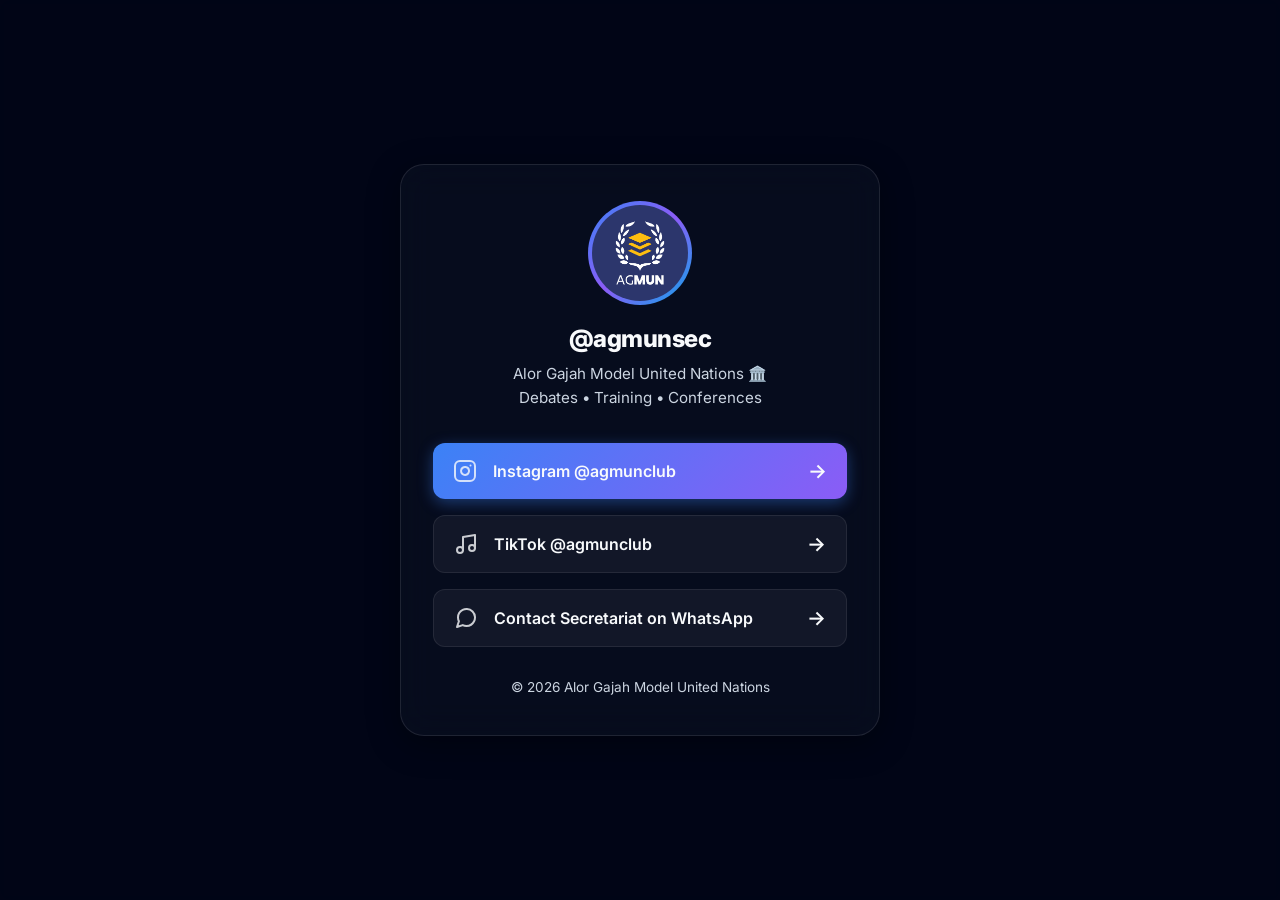
<file: index.html>
<!DOCTYPE html>
<html lang="en">
<head>
    <meta charset="UTF-8">
    <meta name="viewport" content="width=device-width, initial-scale=1.0">
    <meta name="description" content="AGMUN (Alor Gajah Model United Nations) is a club in UiTM Alor Gajah focusing on mock parliamentary debates and public speaking.">
    <title>AGMUN - Alor Gajah Model United Nations</title>
    <link rel="stylesheet" href="styles.css">
    <link rel="preconnect" href="https://fonts.googleapis.com">
    <link rel="preconnect" href="https://fonts.gstatic.com" crossorigin>
    <link href="https://fonts.googleapis.com/css2?family=Inter:wght@400;600;800&display=swap" rel="stylesheet">
</head>
<body>
    <!-- Slideshow background -->
    <div class="slideshow-bg">
        <div class="slide slide-1"></div>
        <div class="slide slide-2"></div>
        <div class="slide slide-3"></div>
    </div>
    <div class="blur-overlay"></div>

    <div class="container glass-panel">
        <header class="header">
            <div class="profile-image">
                <img src="logo.png" alt="AGMUN Logo">
            </div>
            <h1 class="title">@agmunsec</h1>
            <p class="description">
                Alor Gajah Model United Nations 🏛️<br>Debates • Training • Conferences
            </p>
        </header>

        <main>
            <nav class="links-container" aria-label="Important Links">
                <a href="https://instagram.com/agmunclub" target="_blank" rel="noopener noreferrer" class="link-button primary">
                    <svg class="button-icon-left" xmlns="http://www.w3.org/2000/svg" width="24" height="24" viewBox="0 0 24 24" fill="none" stroke="currentColor" stroke-width="2" stroke-linecap="round" stroke-linejoin="round"><rect x="2" y="2" width="20" height="20" rx="5" ry="5"></rect><path d="M16 11.37A4 4 0 1 1 12.63 8 4 4 0 0 1 16 11.37z"></path><line x1="17.5" y1="6.5" x2="17.51" y2="6.5"></line></svg>
                    <span class="button-text">Instagram @agmunclub</span>
                    <span class="button-icon-right">→</span>
                </a>
                <a href="https://tiktok.com/@agmunclub" target="_blank" rel="noopener noreferrer" class="link-button">
                    <svg class="button-icon-left" xmlns="http://www.w3.org/2000/svg" width="24" height="24" viewBox="0 0 24 24" fill="none" stroke="currentColor" stroke-width="2" stroke-linecap="round" stroke-linejoin="round"><path d="M9 18V5l12-2v13"></path><circle cx="6" cy="18" r="3"></circle><circle cx="18" cy="16" r="3"></circle></svg>
                    <span class="button-text">TikTok @agmunclub</span>
                    <span class="button-icon-right">→</span>
                </a>
                <a href="contact.html" class="link-button">
                    <svg class="button-icon-left" xmlns="http://www.w3.org/2000/svg" width="24" height="24" viewBox="0 0 24 24" fill="none" stroke="currentColor" stroke-width="2" stroke-linecap="round" stroke-linejoin="round"><path d="M21 11.5a8.38 8.38 0 0 1-.9 3.8 8.5 8.5 0 0 1-7.6 4.7 8.38 8.38 0 0 1-3.8-.9L3 21l1.9-5.7a8.38 8.38 0 0 1-.9-3.8 8.5 8.5 0 0 1 4.7-7.6 8.38 8.38 0 0 1 3.8-.9h.5a8.48 8.48 0 0 1 8 8v.5z"></path></svg>
                    <span class="button-text">Contact Secretariat on WhatsApp</span>
                    <span class="button-icon-right">→</span>
                </a>
            </nav>
        </main>

        <footer class="footer">
            <p>&copy; 2026 Alor Gajah Model United Nations</p>
        </footer>
    </div>
</body>
</html>
</file>
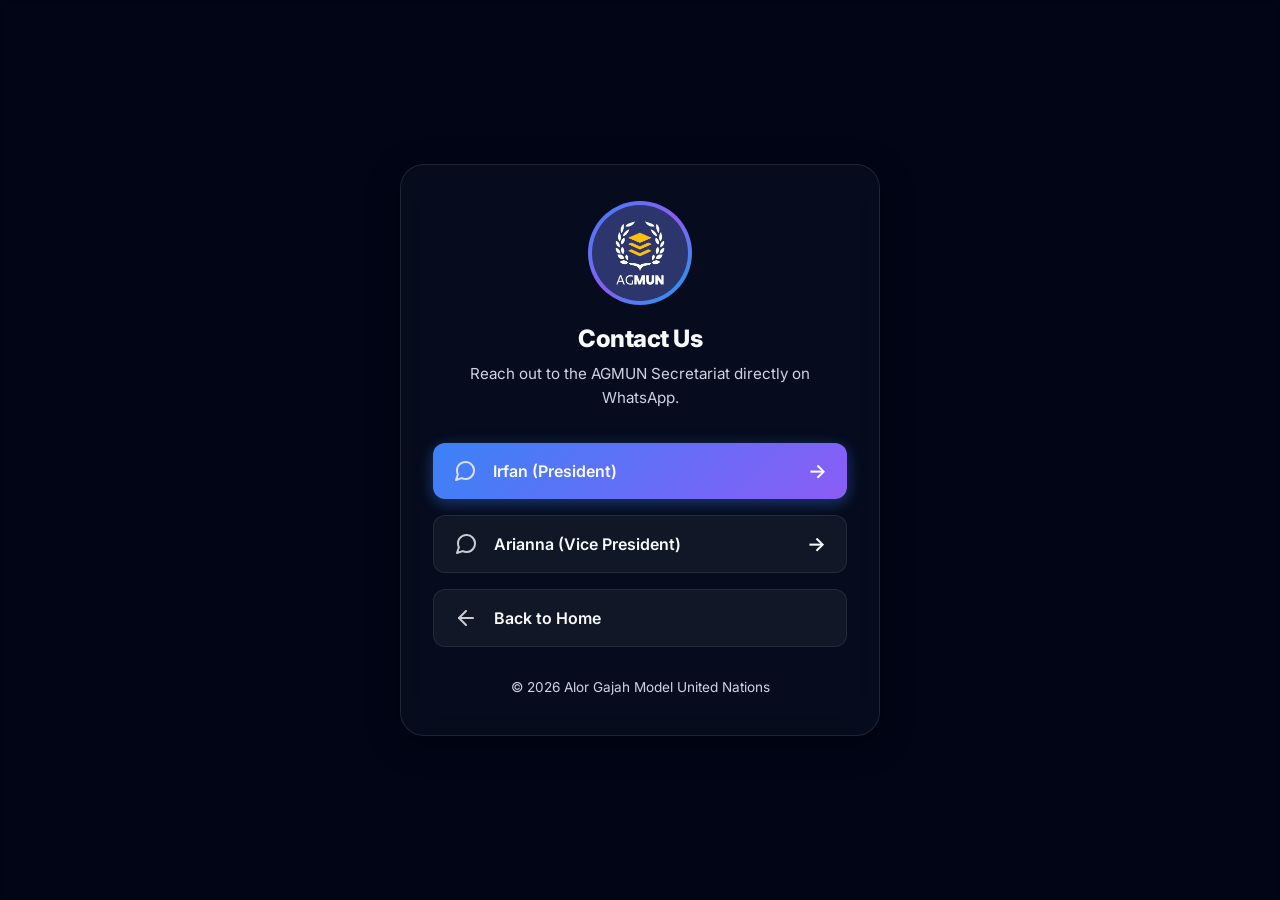
<file: contact.html>
<!DOCTYPE html>
<html lang="en">
<head>
    <meta charset="UTF-8">
    <meta name="viewport" content="width=device-width, initial-scale=1.0">
    <meta name="description" content="Contact the AGMUN Secretariat on WhatsApp.">
    <title>Contact AGMUN</title>
    <link rel="stylesheet" href="styles.css">
    <link rel="preconnect" href="https://fonts.googleapis.com">
    <link rel="preconnect" href="https://fonts.gstatic.com" crossorigin>
    <link href="https://fonts.googleapis.com/css2?family=Inter:wght@400;600;800&display=swap" rel="stylesheet">
</head>
<body>
    <!-- Slideshow background -->
    <div class="slideshow-bg">
        <div class="slide slide-1"></div>
        <div class="slide slide-2"></div>
        <div class="slide slide-3"></div>
    </div>
    <div class="blur-overlay"></div>

    <div class="container glass-panel">
        <header class="header">
            <div class="profile-image">
                <img src="logo.png" alt="AGMUN Logo">
            </div>
            <h1 class="title">Contact Us</h1>
            <p class="description">
                Reach out to the AGMUN Secretariat directly on WhatsApp.
            </p>
        </header>

        <main>
            <nav class="links-container" aria-label="Contact Links">
                <a href="https://wa.me/601130723172" target="_blank" rel="noopener noreferrer" class="link-button primary">
                    <svg class="button-icon-left" xmlns="http://www.w3.org/2000/svg" width="24" height="24" viewBox="0 0 24 24" fill="none" stroke="currentColor" stroke-width="2" stroke-linecap="round" stroke-linejoin="round"><path d="M21 11.5a8.38 8.38 0 0 1-.9 3.8 8.5 8.5 0 0 1-7.6 4.7 8.38 8.38 0 0 1-3.8-.9L3 21l1.9-5.7a8.38 8.38 0 0 1-.9-3.8 8.5 8.5 0 0 1 4.7-7.6 8.38 8.38 0 0 1 3.8-.9h.5a8.48 8.48 0 0 1 8 8v.5z"></path></svg>
                    <span class="button-text">Irfan (President)</span>
                    <span class="button-icon-right">→</span>
                </a>
                <a href="https://wa.me/601162319748" target="_blank" rel="noopener noreferrer" class="link-button">
                    <svg class="button-icon-left" xmlns="http://www.w3.org/2000/svg" width="24" height="24" viewBox="0 0 24 24" fill="none" stroke="currentColor" stroke-width="2" stroke-linecap="round" stroke-linejoin="round"><path d="M21 11.5a8.38 8.38 0 0 1-.9 3.8 8.5 8.5 0 0 1-7.6 4.7 8.38 8.38 0 0 1-3.8-.9L3 21l1.9-5.7a8.38 8.38 0 0 1-.9-3.8 8.5 8.5 0 0 1 4.7-7.6 8.38 8.38 0 0 1 3.8-.9h.5a8.48 8.48 0 0 1 8 8v.5z"></path></svg>
                    <span class="button-text">Arianna (Vice President)</span>
                    <span class="button-icon-right">→</span>
                </a>
                <a href="index.html" class="link-button">
                    <svg class="button-icon-left" xmlns="http://www.w3.org/2000/svg" width="24" height="24" viewBox="0 0 24 24" fill="none" stroke="currentColor" stroke-width="2" stroke-linecap="round" stroke-linejoin="round"><line x1="19" y1="12" x2="5" y2="12"></line><polyline points="12 19 5 12 12 5"></polyline></svg>
                    <span class="button-text">Back to Home</span>
                </a>
            </nav>
        </main>

        <footer class="footer">
            <p>&copy; 2026 Alor Gajah Model United Nations</p>
        </footer>
    </div>
</body>
</html>
</file>
<file: styles.css>
:root {
    --bg-color: #020617; /* Very dark slate */
    --text-primary: #f8fafc;
    --text-secondary: #cbd5e1;
    
    /* Brand Colors */
    --brand-primary: #3b82f6;
    --brand-primary-light: #60a5fa;
    --brand-secondary: #8b5cf6;
    
    /* Mesh Gradient Colors */
    --blob-1: #3b82f6; /* Blue */
    --blob-2: #8b5cf6; /* Purple */
    --blob-3: #0ea5e9; /* Light Blue */
    --blob-4: #6366f1; /* Indigo */

    /* Glassmorphism */
    --glass-bg: rgba(15, 23, 42, 0.4);
    --glass-border: rgba(255, 255, 255, 0.1);
    --glass-shadow: 0 8px 32px 0 rgba(0, 0, 0, 0.37);
    
    /* Button Styles */
    --button-bg: rgba(255, 255, 255, 0.05);
    --button-hover-bg: rgba(255, 255, 255, 0.15);

    --spacing-unit: 8px; /* 8px grid system base */
}

* {
    margin: 0;
    padding: 0;
    box-sizing: border-box;
}

body {
    font-family: 'Inter', sans-serif;
    background-color: var(--bg-color);
    color: var(--text-primary);
    min-height: 100vh;
    display: flex;
    flex-direction: column;
    align-items: center;
    justify-content: center;
    padding: calc(var(--spacing-unit) * 6) calc(var(--spacing-unit) * 3);
    overflow-x: hidden;
    position: relative;
}

/* Slideshow Background */
.slideshow-bg {
    position: fixed;
    top: 0;
    left: 0;
    width: 100vw;
    height: 100vh;
    z-index: -2;
    background-color: var(--bg-color);
}

.slide {
    position: absolute;
    top: 0;
    left: 0;
    width: 100%;
    height: 100%;
    background-size: cover;
    background-position: center;
    opacity: 0;
    animation: fadeSlide 24s infinite;
}

.slide-1 {
    background-image: url('https://global.unitednations.entermediadb.net/assets/mediadb/services/module/asset/downloads/preset/Collections/Production%20Library/20-04-2026-UN-Photo-GA-wideview.jpg/image1024x768.jpg');
    animation-delay: 0s;
}

.slide-2 {
    background-image: url('https://global.unitednations.entermediadb.net/assets/mediadb/services/module/asset/downloads/preset/Collections/Production%20Library/20-04-2026-IMO-Ships.jpg/image1024x768.jpg');
    animation-delay: 8s;
}

.slide-3 {
    background-image: url('https://global.unitednations.entermediadb.net/assets/mediadb/services/module/asset/downloads/preset/Collections/Embargoed/25-02-2026_UNICEF_Ukraine-school-02.jpg/image1024x768.jpg');
    animation-delay: 16s;
}

@keyframes fadeSlide {
    0% { opacity: 0; animation-timing-function: ease-in; }
    8% { opacity: 1; animation-timing-function: linear; }
    33% { opacity: 1; animation-timing-function: ease-out; }
    41% { opacity: 0; }
    100% { opacity: 0; }
}

.blur-overlay {
    position: fixed;
    top: 0;
    left: 0;
    width: 100vw;
    height: 100vh;
    background-color: rgba(2, 6, 23, 0.4); /* Dark overlay */
    backdrop-filter: blur(6px);
    -webkit-backdrop-filter: blur(6px);
    z-index: -1;
}

/* Glass Panel Container */
.container {
    width: 100%;
    max-width: 480px;
    display: flex;
    flex-direction: column;
    gap: calc(var(--spacing-unit) * 4);
    position: relative;
    z-index: 1;
}

.glass-panel {
    background: var(--glass-bg);
    backdrop-filter: blur(16px);
    -webkit-backdrop-filter: blur(16px);
    border: 1px solid var(--glass-border);
    border-radius: calc(var(--spacing-unit) * 3);
    padding: calc(var(--spacing-unit) * 5) calc(var(--spacing-unit) * 4);
    box-shadow: var(--glass-shadow);
}

.header {
    text-align: center;
    animation: fadeInDown 0.8s ease-out;
}

.profile-image {
    width: calc(var(--spacing-unit) * 12);
    height: calc(var(--spacing-unit) * 12);
    background: var(--bg-color);
    border-radius: 50%;
    display: flex;
    align-items: center;
    justify-content: center;
    margin: 0 auto calc(var(--spacing-unit) * 3);
    font-size: 2.5rem;
    font-weight: 800;
    letter-spacing: 1px;
    position: relative;
    z-index: 1;
}

.profile-image img {
    width: 100%;
    height: 100%;
    max-width: 100%;
    max-height: 100%;
    object-fit: cover;
    border-radius: 50%;
    display: block;
}

/* Rotating gradient border for profile */
.profile-image::before {
    content: '';
    position: absolute;
    inset: -4px;
    border-radius: 50%;
    background: linear-gradient(135deg, var(--brand-primary), var(--brand-secondary), var(--blob-3));
    z-index: -1;
    animation: spin 4s linear infinite;
}

@keyframes spin {
    100% { transform: rotate(360deg); }
}

.title {
    font-size: 1.5rem;
    font-weight: 800;
    margin-bottom: calc(var(--spacing-unit) * 1);
    color: var(--text-primary);
    line-height: 1.2;
    letter-spacing: -0.5px;
}

.description {
    font-size: 0.95rem;
    color: var(--text-secondary);
    line-height: 1.6;
}

.links-container {
    display: flex;
    flex-direction: column;
    gap: calc(var(--spacing-unit) * 2);
    width: 100%;
}

.link-button {
    display: flex;
    align-items: center;
    padding: calc(var(--spacing-unit) * 2) calc(var(--spacing-unit) * 2.5);
    background: var(--button-bg);
    border: 1px solid rgba(255, 255, 255, 0.08);
    border-radius: calc(var(--spacing-unit) * 1.5);
    color: var(--text-primary);
    text-decoration: none;
    font-weight: 600;
    transition: all 0.3s cubic-bezier(0.25, 0.8, 0.25, 1);
    animation: fadeInUp 0.5s ease-out forwards;
    opacity: 0;
    position: relative;
    overflow: hidden;
}

/* Staggered animation delays for buttons */
.link-button:nth-child(1) { animation-delay: 0.2s; }
.link-button:nth-child(2) { animation-delay: 0.3s; }
.link-button:nth-child(3) { animation-delay: 0.4s; }
.link-button:nth-child(4) { animation-delay: 0.5s; }

/* Subtle inner glow on hover */
.link-button::after {
    content: '';
    position: absolute;
    top: 0;
    left: -100%;
    width: 100%;
    height: 100%;
    background: linear-gradient(90deg, transparent, rgba(255, 255, 255, 0.1), transparent);
    transition: left 0.5s ease;
}

.link-button:hover {
    background: var(--button-hover-bg);
    transform: translateY(-2px);
    box-shadow: 0 8px 16px rgba(0, 0, 0, 0.2);
    border-color: rgba(255, 255, 255, 0.2);
}

.link-button:hover::after {
    left: 100%;
}

.link-button.primary {
    background: linear-gradient(135deg, var(--brand-primary), var(--brand-secondary));
    border: none;
    box-shadow: 0 4px 15px rgba(59, 130, 246, 0.4);
}

.link-button.primary:hover {
    box-shadow: 0 8px 25px rgba(59, 130, 246, 0.6);
    background: linear-gradient(135deg, var(--brand-primary-light), var(--brand-secondary));
}

.button-icon-left {
    margin-right: calc(var(--spacing-unit) * 2);
    flex-shrink: 0;
    opacity: 0.8;
}

.button-text {
    flex-grow: 1;
    text-align: left;
}

.button-icon-right {
    margin-left: calc(var(--spacing-unit) * 1);
    font-size: 1.25rem;
    transition: transform 0.3s ease;
}

.link-button:hover .button-icon-right {
    transform: translateX(4px);
}

.footer {
    text-align: center;
    font-size: 0.85rem;
    color: var(--text-secondary);
    animation: fadeIn 1s ease-out 1s forwards;
    opacity: 0;
}

@keyframes fadeInDown {
    from { opacity: 0; transform: translateY(-20px); }
    to { opacity: 1; transform: translateY(0); }
}

@keyframes fadeInUp {
    from { opacity: 0; transform: translateY(20px); }
    to { opacity: 1; transform: translateY(0); }
}

@keyframes fadeIn {
    from { opacity: 0; }
    to { opacity: 1; }
}

/* Reduce motion if user prefers for accessibility */
@media (prefers-reduced-motion: reduce) {
    *, ::before, ::after {
        animation-duration: 0.01ms !important;
        animation-iteration-count: 1 !important;
        transition-duration: 0.01ms !important;
        scroll-behavior: auto !important;
    }
}
</file>
